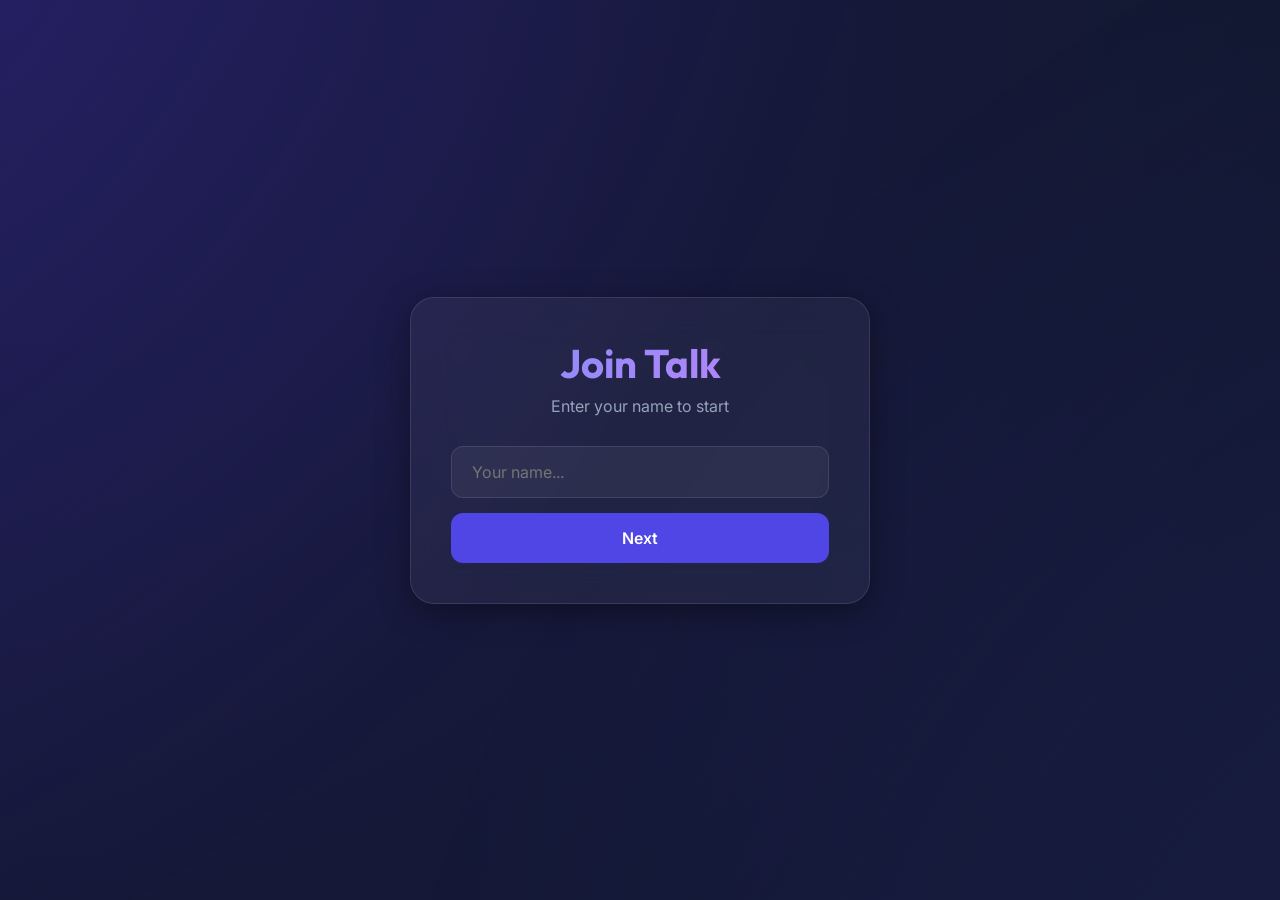
<file: index.html>
<!DOCTYPE html>
<html lang="en">
<head>
    <meta charset="UTF-8">
    <meta name="viewport" content="width=device-width, initial-scale=1.0">
    <title>Chat Application - Talk</title>
    <link rel="stylesheet" href="/static/style.css">
    <link href="https://fonts.googleapis.com/css2?family=Inter:wght@400;500;600;700&family=Outfit:wght@400;500;700&display=swap" rel="stylesheet">
</head>
<body>
    <div id="login-container" class="container">
        <div class="card glass">
            <h1 class="title">Join Talk</h1>
            
            <!-- Step 1: Input Name -->
            <div id="step-name" class="step">
                <p class="subtitle">Enter your name to start</p>
                <div class="input-group">
                    <input type="text" id="username" placeholder="Your name..." autocomplete="off">
                    <button id="next-btn" class="primary-btn">Next</button>
                </div>
            </div>

            <!-- Step 2: Choose Create or Join -->
            <div id="step-choice" class="step hidden">
                <p class="subtitle">Hello, <span id="hello-user"></span>! What would you like to do?</p>
                <div class="button-group">
                    <button id="create-room-btn" class="primary-btn secondary">Create Room</button>
                    <button id="join-room-nav-btn" class="primary-btn">Join Room</button>
                </div>
            </div>

            <!-- Step 3: Join Room (Enter PIN) -->
            <div id="step-join" class="step hidden">
                <p class="subtitle">Enter the 6-digit Room PIN</p>
                <div class="input-group">
                    <input type="text" id="join-pin" placeholder="Enter PIN..." maxlength="6" autocomplete="off">
                    <button id="join-btn" class="primary-btn">Join Now</button>
                    <button id="back-to-choice-btn" class="text-link">Back</button>
                </div>
            </div>

            <!-- Step 4: Create Room (Show PIN) -->
            <div id="step-create" class="step hidden">
                <p class="subtitle">Your Room is Ready!</p>
                <div class="pin-display">
                    <span id="generated-pin">------</span>
                    <p class="pin-hint">Share this code with your friend.</p>
                </div>
                <button id="start-created-btn" class="primary-btn">Start Chatting</button>
            </div>
        </div>
    </div>

    <!-- Chat View -->
    <div id="chat-container" class="container hidden">
        <div class="chat-wrapper glass">
            <header class="chat-header">
                <div class="user-info">
                    <span class="status-indicator"></span>
                    <div>
                        <h2 id="current-user">Talk</h2>
                        <p id="room-id-display" class="room-id">PIN: ------</p>
                    </div>
                </div>
                <button id="logout-btn" class="icon-btn" title="Leave Chat">
                    <svg width="24" height="24" viewBox="0 0 24 24" fill="none" stroke="currentColor" stroke-width="2" stroke-linecap="round" stroke-linejoin="round"><path d="M9 21H5a2 2 0 01-2-2V5a2 2 0 012-2h4M16 17l5-5-5-5M21 12H9"/></svg>
                </button>
            </header>
            
            <div id="messages" class="messages-area">
                <div class="system-message">Welcome to Talk Room!</div>
            </div>

            <form id="message-form" class="message-footer">
                <label for="file-input" class="attachment-btn" title="Share file">
                    <svg width="24" height="24" viewBox="0 0 24 24" fill="none" stroke="currentColor" stroke-width="2" stroke-linecap="round" stroke-linejoin="round"><path d="M21.44 11.05l-9.19 9.19a6 6 0 01-8.49-8.49l9.19-9.19a4 4 0 015.66 5.66l-9.2 9.19a2 2 0 01-2.83-2.83l8.49-8.48"/></svg>
                </label>
                <input type="file" id="file-input" class="hidden">
                <input type="text" id="message-input" placeholder="Type a message..." autocomplete="off">
                <button type="submit" id="send-btn" class="send-btn">
                    <svg width="24" height="24" viewBox="0 0 24 24" fill="none" stroke="white" stroke-width="2" stroke-linecap="round" stroke-linejoin="round"><line x1="22" y1="2" x2="11" y2="13"></line><polygon points="22 2 15 22 11 13 2 9 22 2"></polygon></svg>
                </button>
            </form>
        </div>
    </div>

    <script src="/static/script.js"></script>
</body>
</html>
</file>
<file: static/style.css>
:root {
    --primary: #4f46e5;
    --primary-hover: #4338ca;
    --bg-dark: #0f172a;
    --text-white: #f8fafc;
    --text-gray: #94a3b8;
    --glass-bg: rgba(255, 255, 255, 0.05);
    --glass-border: rgba(255, 255, 255, 0.1);
    --msg-bg-self: #4f46e5;
    --msg-bg-other: rgba(255, 255, 255, 0.1);
    --msg-text-self: #ffffff;
    --msg-text-other: #f1f5f9;
}

* {
    margin: 0;
    padding: 0;
    box-sizing: border-box;
    font-family: 'Inter', sans-serif;
}

body {
    background: radial-gradient(circle at top left, #1e1b4b, #0f172a);
    background-color: var(--bg-dark);
    min-height: 100vh;
    color: var(--text-white);
    overflow: hidden;
    display: flex;
    justify-content: center;
    align-items: center;
}

/* Background animation */
body::before {
    content: '';
    position: fixed;
    top: -50%;
    left: -50%;
    width: 200%;
    height: 200%;
    background: radial-gradient(circle at bottom right, #312e81 0%, transparent 50%),
                radial-gradient(circle at top left, #3730a3 0%, transparent 50%);
    animation: rotate 20s linear infinite;
    z-index: -1;
    opacity: 0.5;
}

@keyframes rotate {
    0% { transform: rotate(0deg); }
    100% { transform: rotate(360deg); }
}

.container {
    width: 100%;
    max-width: 500px;
    padding: 20px;
}

.hidden {
    display: none !important;
}

/* Glassmorphism card */
.glass {
    background: var(--glass-bg);
    backdrop-filter: blur(20px);
    -webkit-backdrop-filter: blur(20px);
    border: 1px solid var(--glass-border);
    box-shadow: 0 8px 32px 0 rgba(0, 0, 0, 0.37);
    border-radius: 24px;
}

.card {
    padding: 40px;
    text-align: center;
}

.title {
    font-family: 'Outfit', sans-serif;
    font-size: 2.5rem;
    font-weight: 700;
    margin-bottom: 8px;
    background: linear-gradient(135deg, #818cf8, #c084fc);
    -webkit-background-clip: text;
    -webkit-text-fill-color: transparent;
}

.subtitle {
    color: var(--text-gray);
    margin-bottom: 30px;
    font-size: 1rem;
}

.input-group {
    display: flex;
    flex-direction: column;
    gap: 15px;
}

input {
    background: rgba(255, 255, 255, 0.05);
    border: 1px solid var(--glass-border);
    padding: 15px 20px;
    border-radius: 12px;
    color: white;
    font-size: 1rem;
    outline: none;
    transition: all 0.3s ease-in-out;
}

input:focus {
    border-color: var(--primary);
    background: rgba(255, 255, 255, 0.1);
}

.primary-btn {
    background: var(--primary);
    color: white;
    border: none;
    padding: 15px;
    border-radius: 12px;
    font-size: 1rem;
    font-weight: 600;
    cursor: pointer;
    transition: all 0.3s ease;
}

.primary-btn.secondary {
    background: transparent;
    border: 1px solid var(--primary);
    color: white;
}

.button-group {
    display: flex;
    flex-direction: row;
    gap: 10px;
}

.button-group button {
    flex: 1;
}

.text-link {
    font-size: 0.9rem;
    color: var(--text-gray);
    background: transparent;
    border: none;
    cursor: pointer;
    text-decoration: underline;
    margin-top: 10px;
}

/* PIN Display Styling */
.pin-display {
    margin: 20px 0;
    padding: 20px;
    background: rgba(255, 255, 255, 0.05);
    border-radius: 12px;
    border: 1px dashed var(--glass-border);
}

#generated-pin {
    font-family: 'Outfit', sans-serif;
    font-size: 2.5rem;
    font-weight: 700;
    color: #a78bfa;
    letter-spacing: 5px;
}

.pin-hint {
    font-size: 0.8rem;
    color: var(--text-gray);
    margin-top: 8px;
}

.room-id {
    font-size: 0.75rem;
    color: var(--text-gray);
    font-weight: 500;
}

/* Chat structure */
.chat-wrapper {
    height: 80vh;
    display: flex;
    flex-direction: column;
    overflow: hidden;
    transition: box-shadow 0.3s ease, transform 0.3s ease;
}

.chat-wrapper.drop-active {
    box-shadow: 0 0 20px 5px rgba(129, 140, 248, 0.5);
    border: 2px dashed rgba(129, 140, 248, 0.8);
    transform: scale(1.02);
}

.chat-header {
    padding: 20px;
    border-bottom: 1px solid var(--glass-border);
    display: flex;
    justify-content: space-between;
    align-items: center;
}

.user-info {
    display: flex;
    align-items: center;
    gap: 10px;
}

.status-indicator {
    width: 10px;
    height: 10px;
    background: #22c55e;
    border-radius: 50%;
    box-shadow: 0 0 8px #22c55e;
}

.chat-header h2 {
    font-family: 'Outfit', sans-serif;
    font-size: 1.2rem;
    font-weight: 600;
}

.icon-btn {
    background: transparent;
    border: none;
    color: var(--text-gray);
    cursor: pointer;
    transition: color 0.3s ease;
}

.icon-btn:hover {
    color: #ef4444;
}

.messages-area {
    flex: 1;
    overflow-y: auto;
    padding: 20px;
    display: flex;
    flex-direction: column;
    gap: 12px;
}

.messages-area::-webkit-scrollbar {
    width: 6px;
}

.messages-area::-webkit-scrollbar-thumb {
    background: var(--glass-border);
    border-radius: 10px;
}

.message {
    max-width: 80%;
    padding: 12px 18px;
    border-radius: 18px;
    line-height: 1.5;
    position: relative;
    animation: fadeIn 0.3s ease-out;
}

@keyframes fadeIn {
    from { opacity: 0; transform: translateY(10px); }
    to { opacity: 1; transform: translateY(0); }
}

.message.self {
    align-self: flex-end;
    background: var(--msg-bg-self);
    color: var(--msg-text-self);
    border-bottom-right-radius: 4px;
}

.message.other {
    align-self: flex-start;
    background: var(--msg-bg-other);
    color: var(--msg-text-other);
    border-bottom-left-radius: 4px;
}

.sender-name {
    display: block;
    font-size: 0.75rem;
    margin-bottom: 4px;
    font-weight: 500;
    color: var(--text-gray);
}

.system-message {
    text-align: center;
    color: var(--text-gray);
    font-size: 0.85rem;
    margin: 10px 0;
}

.attachment-btn {
    background: transparent;
    border: none;
    color: var(--text-gray);
    width: 44px;
    height: 44px;
    display: flex;
    justify-content: center;
    align-items: center;
    cursor: pointer;
    border-radius: 12px;
    transition: all 0.3s ease;
}

.attachment-btn:hover {
    background: rgba(255, 255, 255, 0.1);
    color: white;
}

/* Advanced File Preview Cards */
.file-card {
    display: flex;
    flex-direction: column;
    border-radius: 12px;
    overflow: hidden;
    background: rgba(0, 0, 0, 0.4);
    margin-top: 8px;
    width: 250px; /* Fixed width for preview */
    position: relative;
}

.category-image {
    background: transparent;
}

.image-preview {
    width: 100%;
    height: 150px;
    object-fit: cover;
    display: block;
}

.video-preview-container, .code-preview-container, .generic-preview-container {
    height: 120px;
    display: flex;
    justify-content: center;
    align-items: center;
    background: linear-gradient(135deg, rgba(255, 255, 255, 0.05), rgba(255, 255, 255, 0.1));
}

.category-code .code-preview-container {
    background: linear-gradient(135deg, #3b82f633, #1e3a8a33);
    color: #3b82f6;
}

.category-video .video-preview-container {
    background: linear-gradient(135deg, #ef444433, #7f1d1d33);
    color: #ef4444;
}

.file-info-overlay {
    padding: 12px;
    background: rgba(0, 0, 0, 0.6);
    display: flex;
    flex-direction: column;
    gap: 8px;
}

.file-name {
    font-size: 0.85rem;
    font-weight: 500;
    color: var(--text-white);
    white-space: nowrap;
    overflow: hidden;
    text-overflow: ellipsis;
    display: block;
}

.download-btn-pill {
    display: flex;
    align-items: center;
    justify-content: center;
    gap: 6px;
    font-size: 0.75rem;
    color: white;
    text-decoration: none;
    background: var(--primary);
    padding: 6px 12px;
    border-radius: 20px;
    font-weight: 600;
    transition: all 0.3s ease;
}

.download-btn-pill:hover {
    background: var(--primary-hover);
    transform: translateY(-1px);
}

.message-footer {
    padding: 20px;
    display: flex;
    align-items: center;
    gap: 12px;
    border-top: 1px solid var(--glass-border);
}

.message-footer input {
    flex: 1;
}

.send-btn {
    background: var(--primary);
    border: none;
    width: 50px;
    height: 50px;
    border-radius: 50%;
    display: flex;
    justify-content: center;
    align-items: center;
    cursor: pointer;
    transition: all 0.3s ease;
}

.send-btn:hover {
    background: var(--primary-hover);
    transform: rotate(-10deg) scale(1.1);
}
</file>
